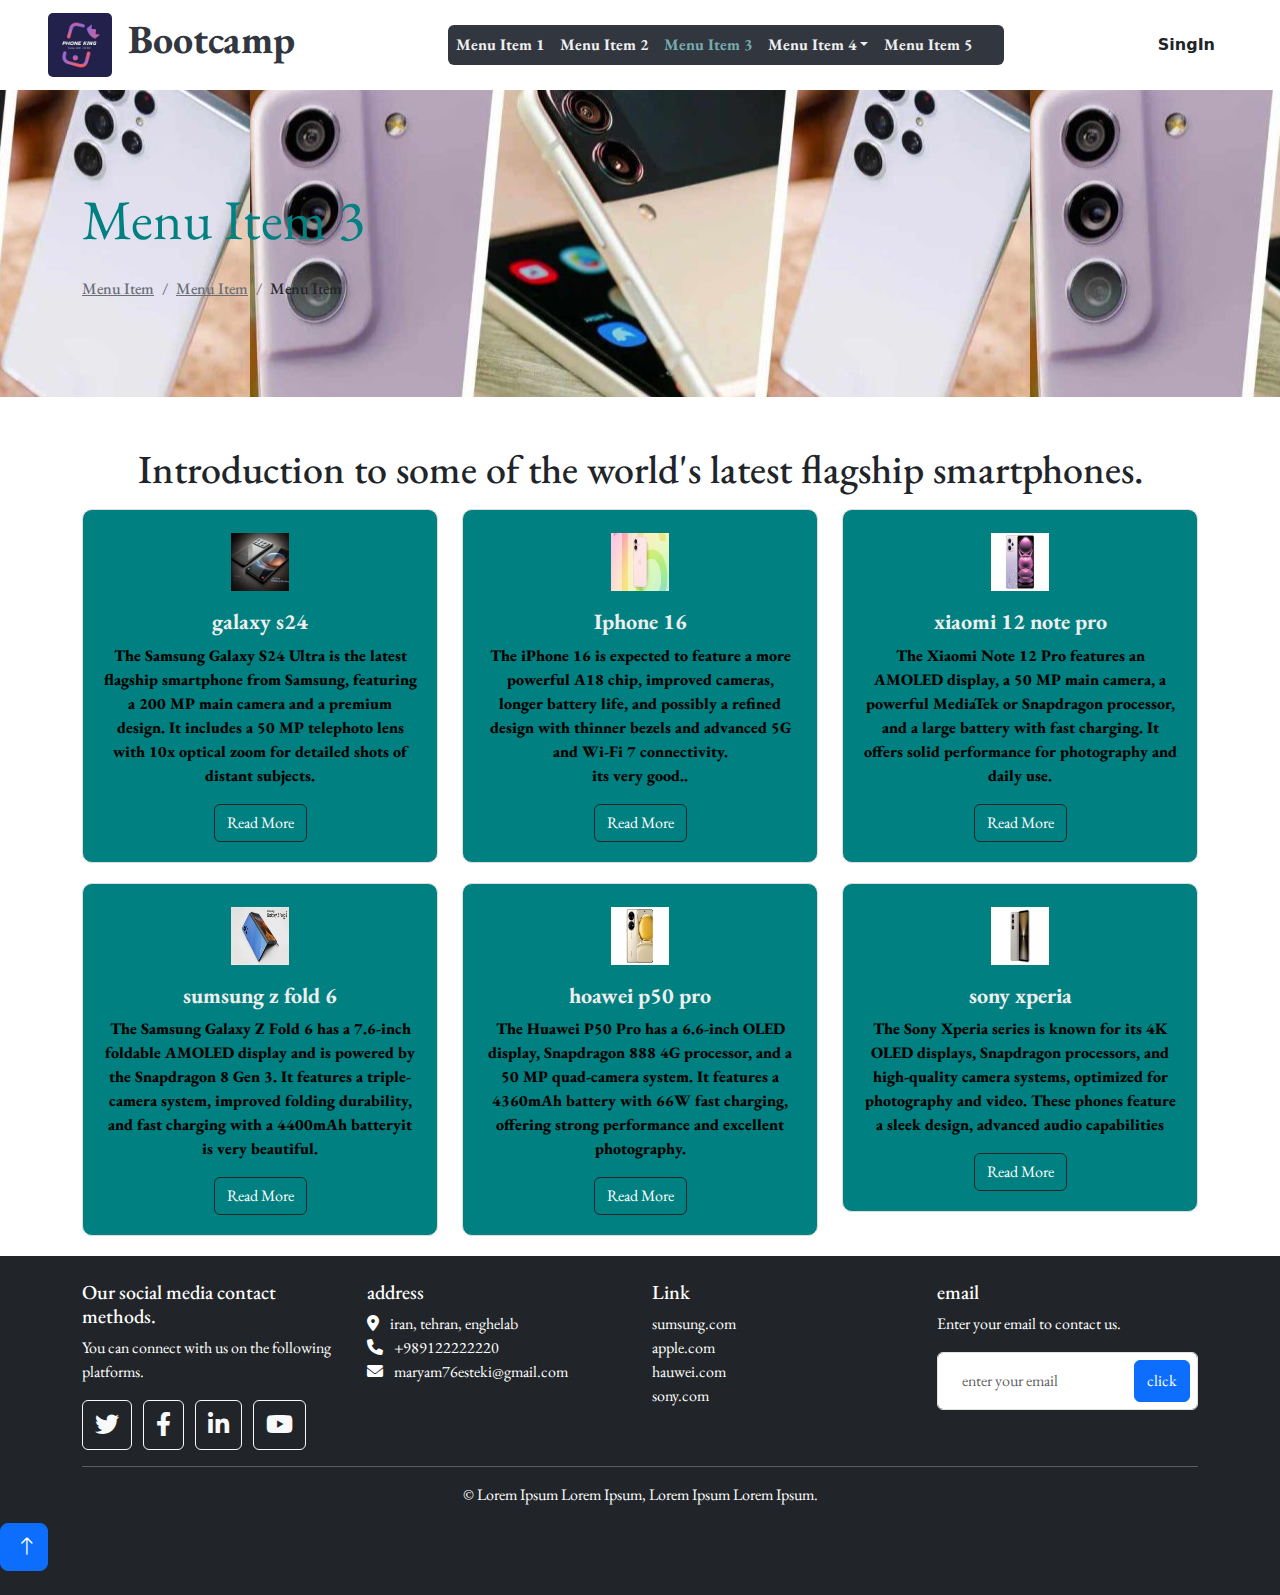
<file: index.html>
<!DOCTYPE html>
<html lang="en">
<head>
    <meta charset="UTF-8">
    <meta name="viewport" content="width=device-width, initial-scale=1.0">
    <title>Document</title>
    <link rel="stylesheet" href="./style.css">
    <link href="https://cdn.jsdelivr.net/npm/bootstrap@5.3.3/dist/css/bootstrap.min.css" rel="stylesheet" integrity="sha384-QWTKZyjpPEjISv5WaRU9OFeRpok6YctnYmDr5pNlyT2bRjXh0JMhjY6hW+ALEwIH" crossorigin="anonymous">
    <link href="https://cdn.jsdelivr.net/npm/bootstrap-icons/font/bootstrap-icons.css" rel="stylesheet">
    <link href="https://cdnjs.cloudflare.com/ajax/libs/font-awesome/6.0.0-beta3/css/all.min.css" rel="stylesheet">
  </head>
  <body>
      <header>
          <nav class="navbar navbar-expand-lg bg-white navbar-light sticky-top px-4 px-lg-5 navbar-bg" >
              <a class="navbar-brand d-flex align-items-center" href="/">
                <h1 class="m-0">
                  <img class="img-fluid me-3 first-b" src="./image/image.png" alt="">Bootcamp
                </h1>
              </a>
              <button type="button" class="navbar-toggler" data-bs-toggle="collapse" data-bs-target="#navbarCollapse">
                <span class="navbar-toggler-icon"></span>
              </button>
              <div class="collapse navbar-collapse" id="navbarCollapse">
                <div class="navbar-nav mx-auto  rounded pe-4 py-3 py-lg-0 sub-bg fw-bold">
                  <a class="nav-item nav-link " href="/">Menu Item 1</a>
                  <a class="nav-item nav-link " href="/about">Menu Item 2</a>
                  <a class="nav-item nav-link active first-a" href="/service">Menu Item 3</a>
                  <div class="nav-item dropdown">
                    <a href="#" class="nav-link dropdown-toggle" data-bs-toggle="dropdown">Menu Item 4</a>
                    <div class="dropdown-menu  border-0 m-0">
                      <a class="dropdown-item fw-bold" href="/feature">Sub Menu 1</a>
                      <a class="dropdown-item fw-bold" href="/appointment">Sub Menu 2</a>
                      <a class="dropdown-item fw-bold" href="/team">Sub Menu 3</a>
                      <a class="dropdown-item fw-bold" href="/testimonial">Sub Menu 4</a>
                    </div>
                  </div>
                  <a class="nav-item nav-link" href="/contact">Menu Item 5</a>
                </div>
              </div>
              <a href="" class="btn  px-3 d-none d-lg-block btn-header fw-bold">SingIn</a>
            </nav>
          <div class="container-fluid page-header py-5 mb-5 wow fadeIn" data-wow-delay="0.1s">
              <div class="container py-5">
                <h1 class="display-4 animated slideInDown mb-4 color">Menu Item 3</h1>
                <nav aria-label="breadcrumb animated slideInDown">
                  <ol class="breadcrumb mb-0">
                    <li class="breadcrumb-item"><a href="#">Menu Item</a></li>
                    <li class="breadcrumb-item"><a href="#">Menu Item</a></li>
                    <li class="breadcrumb-item active" aria-current="page">Menu Item</li>
                  </ol>
                </nav>
              </div>
              </div>
  </header>
  <main>
      <h1 class="text-center mb-3">Introduction to some of the world's latest flagship smartphones.</h1>
           <div class="container">
              <div class="row">
                  <div class="col-md-4">
                      <div class="service-box">
                          <img src="./image/photo_2024-10-12_21-12-15.jpg" alt="icon">
                          <h4>galaxy s24</h4>
                          <p>The Samsung Galaxy S24 Ultra is the latest flagship smartphone from Samsung, featuring a 200 MP main camera and a premium design. It includes a 50 MP telephoto lens with 10x optical zoom for detailed shots of distant subjects.</p>
                         <button data-bs-toggle="modal" data-bs-target="#exampleModal" class="btn btn-outline-dark text-white" href="#">Read More</button>
                      </div>
                      <div class="modal fade" id="exampleModal" tabindex="-1" aria-labelledby="exampleModalLabel" aria-hidden="true">
                          <div class="modal-dialog">
                            <div class="modal-content">
                              <div class="modal-header">
                                <img class="img-fluid" src="./image/photo_2024-10-12_21-12-15.jpg" alt="icon">
                              </div>
                              <div class="modal-body">galaxy s24 ultra</div>
                              <div class="modal-footer">
                                <button type="button" class="btn btn-secondary bg-dark text-white" data-bs-dismiss="modal">Close</button>
                              </div>
                            </div>
                          </div>
                        </div>
                  </div>
      
                  <div class="col-md-4">
                      <div class="service-box">
                          <img class="img-fluid" src="./image/iphon.png" alt="icon">
                          <h4>Iphone 16</h4>
                          <p>The iPhone 16 is expected to feature a more powerful A18 chip, improved cameras, longer battery life, and possibly a refined design with thinner bezels and advanced 5G and Wi-Fi 7 connectivity.<br>
                            its very good..</p>
                          <button data-bs-toggle="modal" data-bs-target="#exampleModal2" class="btn btn-outline-dark text-white" href="#">Read More</button>
                      </div>
                      <div class="modal fade" id="exampleModal2" tabindex="-1" aria-labelledby="exampleModalLabel" aria-hidden="true">
                          <div class="modal-dialog">
                            <div class="modal-content">
                              <div class="modal-header">
                                <img class="img-fluid" src="./image/iphon.png" alt="icon">
                              </div>
                              <div class="modal-body">iphone 16</div>
                              <div class="modal-footer">
                                <button type="button" class="btn btn-secondary bg-dark text-white" data-bs-dismiss="modal">Close</button>
                              </div>
                            </div>
                          </div>
                        </div>
                  </div>
      
                  <div class="col-md-4">
                      <div class="service-box">
                          <img class="img-fluid" src="./image/xia.png" alt="icon">
                          <h4>xiaomi 12 note pro</h4>
                          <p>The Xiaomi Note 12 Pro features an AMOLED display, a 50 MP main camera, a powerful MediaTek or Snapdragon processor, and a large battery with fast charging. It offers solid performance for photography and daily use.</p>
                          <button class="btn btn-outline-dark text-white" data-bs-toggle="modal" data-bs-target="#exampleModal3">Read More</button>
                      </div>
                      <div class="modal fade" id="exampleModal3" tabindex="-1" aria-labelledby="exampleModalLabel" aria-hidden="true">
                          <div class="modal-dialog">
                            <div class="modal-content">
                              <div class="modal-header">
                                <img class="img-fluid" src="./image/xia.png" alt="icon">
                              </div>
                              <div class="modal-body">xiaomi 12 note pro</div>
                              <div class="modal-footer">
                                <button type="button" class="btn btn-secondary bg-dark text-white" data-bs-dismiss="modal">Close</button>
                              </div>
                            </div>
                          </div>
                        </div>
                  </div>
      
                  <div class="col-md-4">
                      <div class="service-box">
                          <img src="./image/zfold.png" alt="icon">
                          <h4>sumsung z fold 6</h4>
                          <p>The Samsung Galaxy Z Fold 6 has a 7.6-inch foldable AMOLED display and is powered by the Snapdragon 8 Gen 3. It features a triple-camera system, improved folding durability, and fast charging with a 4400mAh batteryit is very beautiful.</p>
                          <button class="btn btn-outline-dark text-white" data-bs-toggle="modal" data-bs-target="#exampleModal4">Read More</button>
                      </div>
                      <div class="modal fade" id="exampleModal4" tabindex="-1" aria-labelledby="exampleModalLabel" aria-hidden="true">
                        <div class="modal-dialog">
                          <div class="modal-content">
                            <div class="modal-header">
                              <img class="img-fluid" src="./image/zfold.png" alt="icon">
                            </div>
                            <div class="modal-body">sumsung z fold 6</div>
                            <div class="modal-footer">
                              <button type="button" class="btn btn-secondary bg-dark text-white" data-bs-dismiss="modal">Close</button>
                            </div>
                          </div>
                        </div>
                      </div>
                  </div>
      
                  <div class="col-md-4">
                      <div class="service-box">
                          <img src="./image/P50.PNG" alt="icon">
                          <h4>hoawei p50 pro</h4>
                          <p>The Huawei P50 Pro has a 6.6-inch OLED display, Snapdragon 888 4G processor, and a 50 MP quad-camera system. It features a 4360mAh battery with 66W fast charging, offering strong performance and excellent photography.</p>
                          <button class="btn btn-outline-dark text-white" data-bs-toggle="modal" data-bs-target="#exampleModal5">Read More</button>
                      </div>
                      <div class="modal fade" id="exampleModal5" tabindex="-1" aria-labelledby="exampleModalLabel" aria-hidden="true">
                        <div class="modal-dialog">
                          <div class="modal-content">
                            <div class="modal-header">
                              <img class="img-fluid" src="./image/P50.PNG" alt="icon">
                            </div>
                            <div class="modal-body">hoawei p50 pro</div>
                            <div class="modal-footer">
                              <button type="button" class="btn btn-secondary bg-dark text-white" data-bs-dismiss="modal">Close</button>
                            </div>
                          </div>
                        </div>
                      </div>
                  </div>
      
                  <div class="col-md-4">
                      <div class="service-box">
                          <img src="./image/sony.png" alt="icon">
                          <h4>sony xperia</h4>
                          <p>The Sony Xperia series is known for its 4K OLED displays, Snapdragon processors, and high-quality camera systems, optimized for photography and video. These phones feature a sleek design, advanced audio capabilities</p>
                          <button class="btn btn-outline-dark text-white" data-bs-toggle="modal" data-bs-target="#exampleModal6">Read More</button>
                      </div>
                      <div class="modal fade" id="exampleModal6" tabindex="-1" aria-labelledby="exampleModalLabel" aria-hidden="true">
                        <div class="modal-dialog">
                          <div class="modal-content">
                            <div class="modal-header">
                              <img class="img-fluid" src="./image/sony.png" alt="icon">
                            </div>
                            <div class="modal-body"> sony xperia</div>
                            <div class="modal-footer">
                              <button type="button" class="btn btn-secondary bg-dark text-white" data-bs-dismiss="modal">Close</button>
                            </div>
                          </div>
                        </div>
                      </div>
                  </div>
              </div>
          </div>
    </main>  
    <!-------------- footer-------------- -->
    <footer class="bg-dark text-white py-4 position-stiky-bottom">
        <div class="container">
            <div class="row">
                <!-- ستون اول -->
                <div class="col-md-3">
                    <h5>Our social media contact methods.</h5>
                    <p>You can connect with us on the following platforms.</p>
                    <div class="social-icons">
                        <a href="#" class="btn btn-outline-light btn-floating me-2"><i class="fab fa-twitter"></i></a>
                        <a href="#" class="btn btn-outline-light btn-floating me-2"><i class="fab fa-facebook-f"></i></a>
                        <a href="#" class="btn btn-outline-light btn-floating me-2"><i class="fab fa-linkedin-in"></i></a>
                        <a href="#" class="btn btn-outline-light btn-floating me-2"><i class="fab fa-youtube"></i></a>
                    </div>
                </div>
                <!-- ستون دوم -->
                <div class="col-md-3">
                    <h5>address</h5>
                    <ul class="list-unstyled">
                        <li><i class="fas fa-map-marker-alt me-2"></i> iran, tehran, enghelab</li>
                        <li><i class="fas fa-phone me-2"></i> +989122222220</li>
                        <li><i class="fas fa-envelope me-2"></i> maryam76esteki@gmail.com</li>
                    </ul>
                </div>
                <!-- ستون سوم -->
                <div class="col-md-3">
                    <h5>Link</h5>
                    <ul class="list-unstyled">
                        <li><a href="#" class="text-white">sumsung.com</a></li>
                        <li><a href="#" class="text-white">apple.com</a></li>
                        <li><a href="#" class="text-white">hauwei.com</a></li>
                        <li><a href="#" class="text-white">sony.com</a></li>
                    </ul>
                </div>
                <!-- ستون چهارم -->
                <div class="col-md-3">
                    <h5>email</h5>
                    <p>Enter your email to contact us.</p>
                    <div class="position-relative mx-auto" style="max-width: 400px">
                        <input class="form-control bg-white w-100 py-3 ps-4 pe-5" type="text"
                          placeholder="enter your email" />
                        <button type="button" class="btn btn-primary py-2 position-absolute top-0 end-0 mt-2 me-2">
                        click
                        </button>
                      </div>
                </div>
            </div>
            <hr class="bg-white">
            <div class="text-center">
                <p>© Lorem Ipsum Lorem Ipsum, Lorem Ipsum Lorem Ipsum.</p>
            </div>
        </div>
        <a href="#" class="btn btn-lg btn-primary btn-lg-square back-to-top"><i class="bi bi-arrow-up"></i></a>
    </footer>
    <script src="https://cdn.jsdelivr.net/npm/bootstrap@5.3.3/dist/js/bootstrap.bundle.min.js" integrity="sha384-YvpcrYf0tY3lHB60NNkmXc5s9fDVZLESaAA55NDzOxhy9GkcIdslK1eN7N6jIeHz" crossorigin="anonymous"></script>
</body>
</html>
</file>
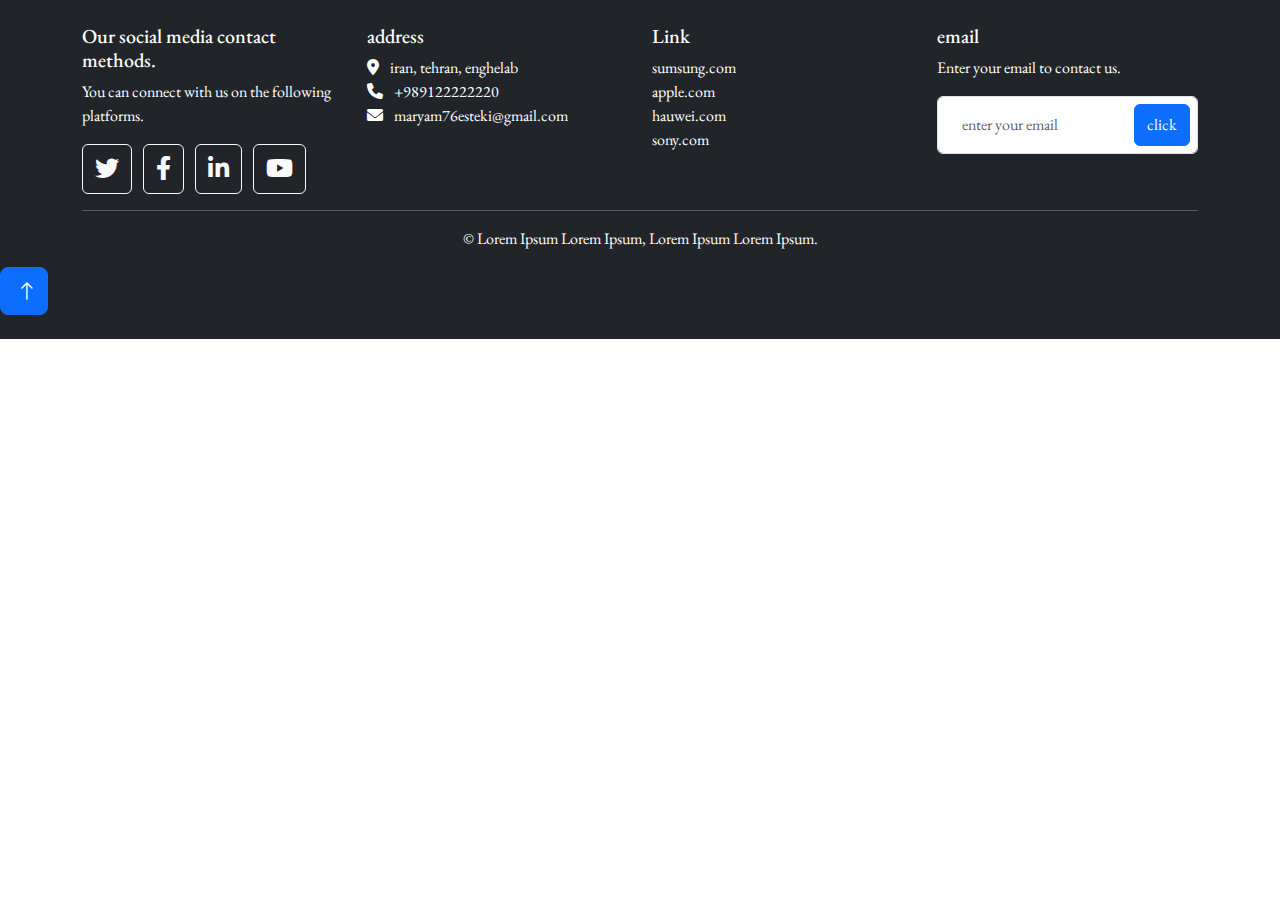
<file: footer.html>
<!DOCTYPE html>
<html lang="en">
<head>
    <meta charset="UTF-8">
    <meta name="viewport" content="width=device-width, initial-scale=1.0">
    <title>Document</title>
    <link rel="stylesheet" href="./style.css">
    <link href="https://cdn.jsdelivr.net/npm/bootstrap@5.3.3/dist/css/bootstrap.min.css" rel="stylesheet" integrity="sha384-QWTKZyjpPEjISv5WaRU9OFeRpok6YctnYmDr5pNlyT2bRjXh0JMhjY6hW+ALEwIH" crossorigin="anonymous">
    <link href="https://cdn.jsdelivr.net/npm/bootstrap-icons/font/bootstrap-icons.css" rel="stylesheet">
    <link href="https://cdnjs.cloudflare.com/ajax/libs/font-awesome/6.0.0-beta3/css/all.min.css" rel="stylesheet">
  </head>
</head>
<body>
    <footer class="bg-dark text-white py-4 position-stiky">
        <div class="container">
            <div class="row">
                <!-- ستون اول -->
                <div class="col-md-3">
                    <h5>Our social media contact methods.</h5>
                    <p>You can connect with us on the following platforms.</p>
                    <div class="social-icons">
                        <a href="#" class="btn btn-outline-light btn-floating me-2"><i class="fab fa-twitter"></i></a>
                        <a href="#" class="btn btn-outline-light btn-floating me-2"><i class="fab fa-facebook-f"></i></a>
                        <a href="#" class="btn btn-outline-light btn-floating me-2"><i class="fab fa-linkedin-in"></i></a>
                        <a href="#" class="btn btn-outline-light btn-floating me-2"><i class="fab fa-youtube"></i></a>
                    </div>
                </div>
                <!-- ستون دوم -->
                <div class="col-md-3">
                    <h5>address</h5>
                    <ul class="list-unstyled">
                        <li><i class="fas fa-map-marker-alt me-2"></i> iran, tehran, enghelab</li>
                        <li><i class="fas fa-phone me-2"></i> +989122222220</li>
                        <li><i class="fas fa-envelope me-2"></i> maryam76esteki@gmail.com</li>
                    </ul>
                </div>
                <!-- ستون سوم -->
                <div class="col-md-3">
                    <h5>Link</h5>
                    <ul class="list-unstyled">
                        <li><a href="#" class="text-white">sumsung.com</a></li>
                        <li><a href="#" class="text-white">apple.com</a></li>
                        <li><a href="#" class="text-white">hauwei.com</a></li>
                        <li><a href="#" class="text-white">sony.com</a></li>
                    </ul>
                </div>
                <!-- ستون چهارم -->
                <div class="col-md-3">
                    <h5>email</h5>
                    <p>Enter your email to contact us.</p>
                    <div class="position-relative mx-auto" style="max-width: 400px">
                        <input class="form-control bg-white w-100 py-3 ps-4 pe-5" type="text"
                          placeholder="enter your email" />
                        <button type="button" class="btn btn-primary py-2 position-absolute top-0 end-0 mt-2 me-2">
                        click
                        </button>
                      </div>
                </div>
            </div>
            <hr class="bg-white">
            <div class="text-center">
                <p>© Lorem Ipsum Lorem Ipsum, Lorem Ipsum Lorem Ipsum.</p>
            </div>
        </div>
        <a href="#" class="btn btn-lg btn-primary btn-lg-square back-to-top"><i class="bi bi-arrow-up"></i></a>
    </footer>
    <script src="https://cdn.jsdelivr.net/npm/bootstrap@5.3.3/dist/js/bootstrap.bundle.min.js" integrity="sha384-YvpcrYf0tY3lHB60NNkmXc5s9fDVZLESaAA55NDzOxhy9GkcIdslK1eN7N6jIeHz" crossorigin="anonymous"></script>
   
</body>
</html>
</file>
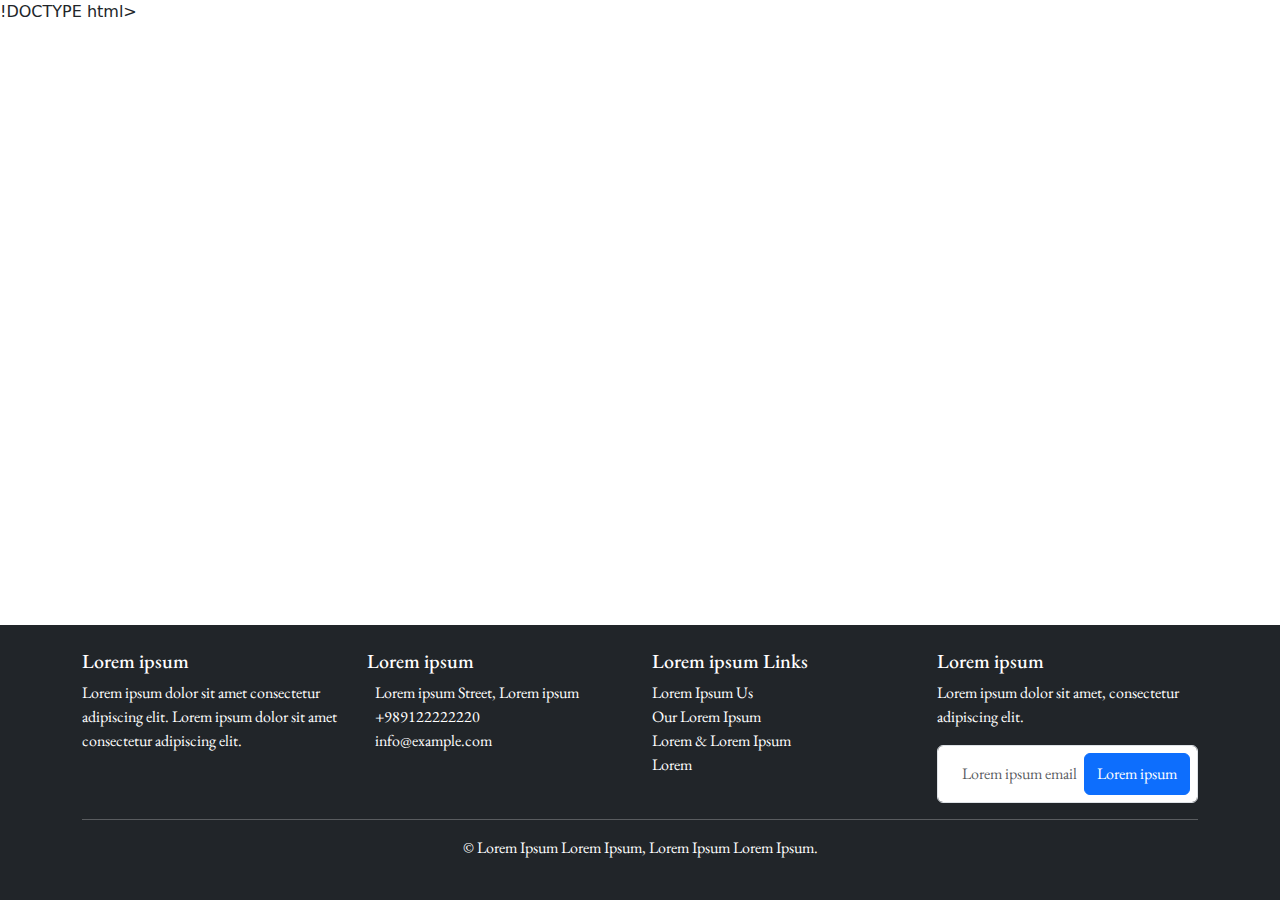
<file: index(maryam).html>
!DOCTYPE html>
<html lang="en">
<head>
    <meta charset="UTF-8">
    <meta name="viewport" content="width=device-width, initial-scale=1.0">
    <title>Document</title>
    <link rel="stylesheet" href="./style.css">
    <link href="https://cdn.jsdelivr.net/npm/bootstrap@5.3.3/dist/css/bootstrap.min.css" rel="stylesheet" integrity="sha384-QWTKZyjpPEjISv5WaRU9OFeRpok6YctnYmDr5pNlyT2bRjXh0JMhjY6hW+ALEwIH" crossorigin="anonymous">
</head>
<body>
    <main></main>
    
    <footer class="bg-dark text-white py-4">
        <div class="container">
            <div class="row">
                <!-- ستون اول -->
                <div class="col-md-3">
                    <h5>Lorem ipsum</h5>
                    <p>Lorem ipsum dolor sit amet consectetur adipiscing elit. Lorem ipsum dolor sit amet consectetur adipiscing elit.</p>
                    <div class="social-icons">
                        <a href="#" class="text-white me-2"><i class="fab fa-twitter"></i></a>
                        <a href="#" class="text-white me-2"><i class="fab fa-facebook-f"></i></a>
                        <a href="#" class="text-white me-2"><i class="fab fa-linkedin-in"></i></a>
                        <a href="#" class="text-white"><i class="fab fa-youtube"></i></a>
                    </div>
                </div>
                <!-- ستون دوم -->
                <div class="col-md-3">
                    <h5>Lorem ipsum</h5>
                    <ul class="list-unstyled">
                        <li><i class="fas fa-map-marker-alt me-2"></i> Lorem ipsum Street, Lorem ipsum</li>
                        <li><i class="fas fa-phone me-2"></i> +989122222220</li>
                        <li><i class="fas fa-envelope me-2"></i> info@example.com</li>
                    </ul>
                </div>
                <!-- ستون سوم -->
                <div class="col-md-3">
                    <h5>Lorem ipsum Links</h5>
                    <ul class="list-unstyled">
                        <li><a href="#" class="text-white">Lorem Ipsum Us</a></li>
                        <li><a href="#" class="text-white">Our Lorem Ipsum</a></li>
                        <li><a href="#" class="text-white">Lorem & Lorem Ipsum</a></li>
                        <li><a href="#" class="text-white">Lorem</a></li>
                    </ul>
                </div>
                <!-- ستون چهارم -->
                <div class="col-md-3">
                    <h5>Lorem ipsum</h5>
                    <p>Lorem ipsum dolor sit amet, consectetur adipiscing elit.</p>
                    <div class="position-relative mx-auto" style="max-width: 400px">
                        <input class="form-control bg-white w-100 py-3 ps-4 pe-5" type="text"
                          placeholder="Lorem ipsum email" />
                        <button type="button" class="btn btn-primary py-2 position-absolute top-0 end-0 mt-2 me-2">
                          Lorem ipsum
                        </button>
                      </div>
                </div>
            </div>
            <hr class="bg-white">
            <div class="text-center">
                <p>© Lorem Ipsum Lorem Ipsum, Lorem Ipsum Lorem Ipsum.</p>
            </div>
        </div>
    </footer>

    <script src="https://cdn.jsdelivr.net/npm/bootstrap@5.3.3/dist/js/bootstrap.bundle.min.js" integrity="sha384-YvpcrYf0tY3lHB60NNkmXc5s9fDVZLESaAA55NDzOxhy9GkcIdslK1eN7N6jIeHz" crossorigin="anonymous"></script>
</body>
</html>
</file>
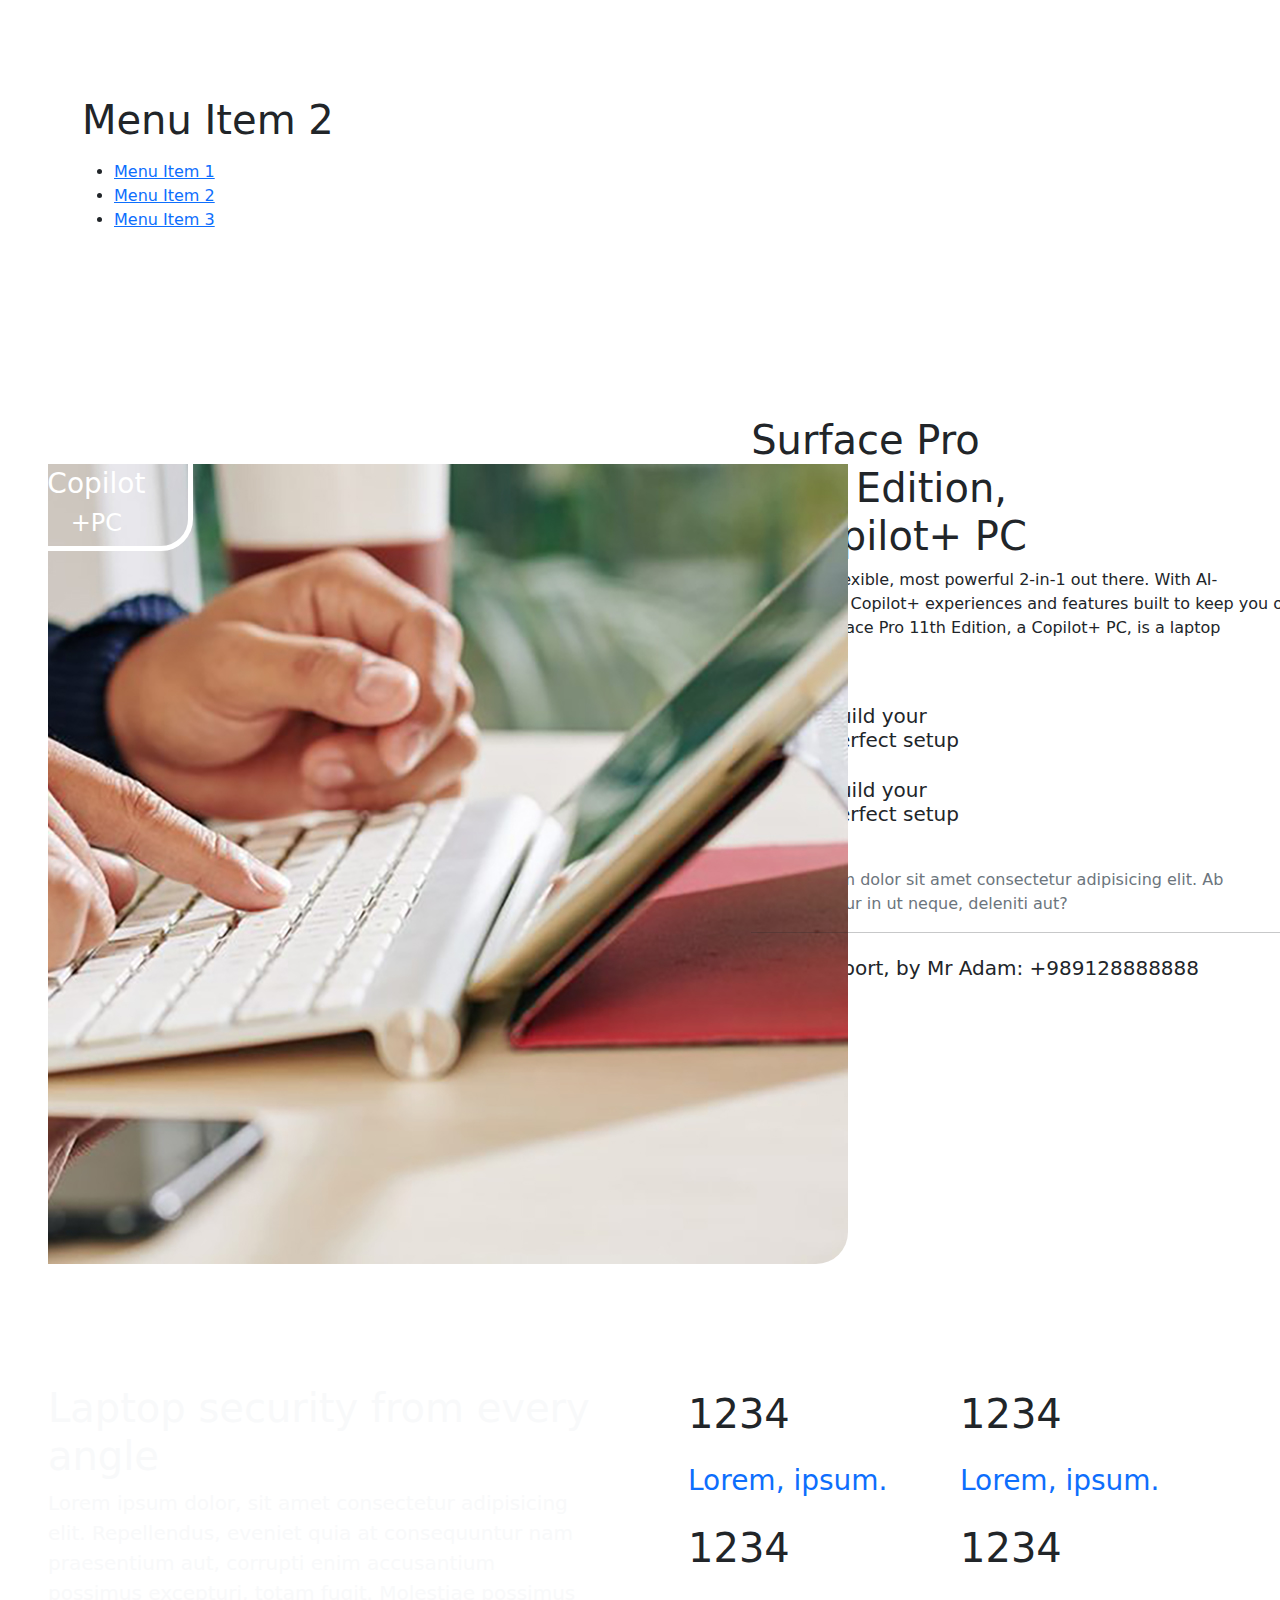
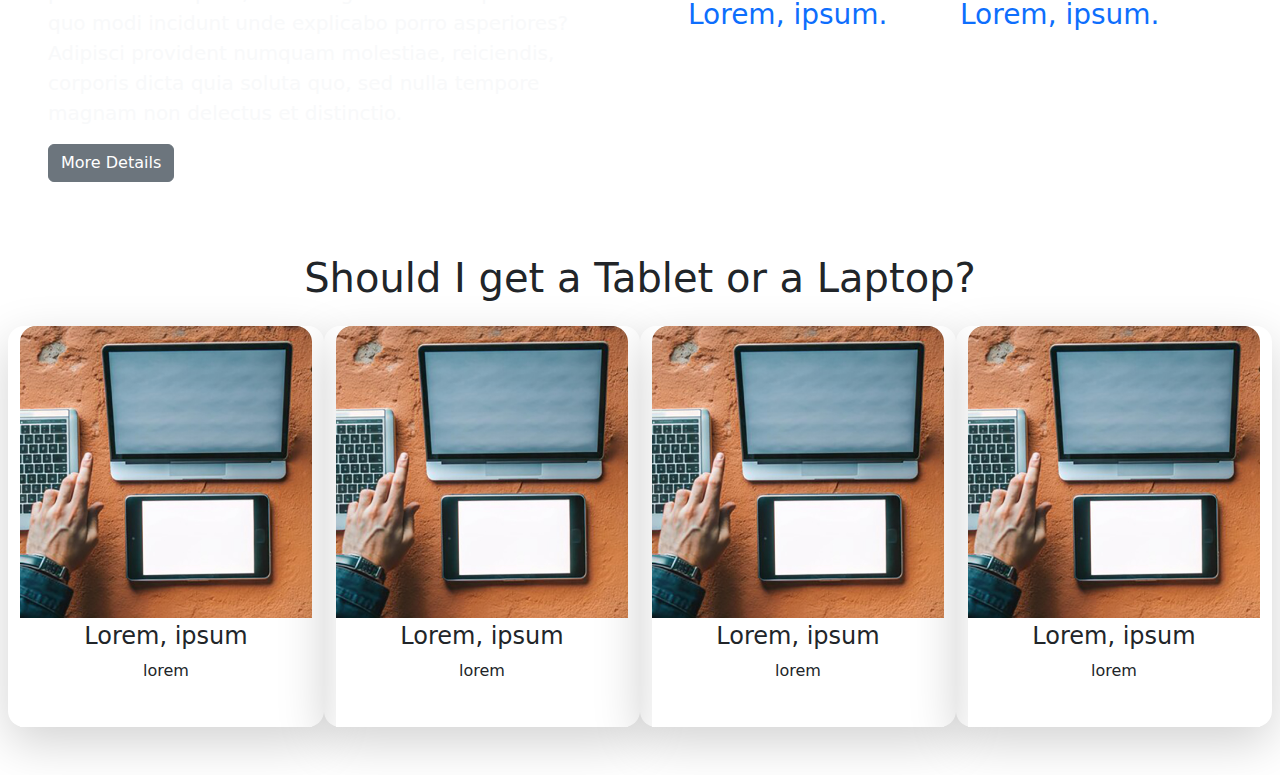
<file: menuitem2.html>
<!DOCTYPE html>
<html lang="en">

<head>
    <meta charset="UTF-8">
    <meta name="viewport" content="width=device-width, initial-scale=1.0">
    <title>Menu Item 2</title>
    <link rel="stylesheet" href="./style.css">
    <link href="https://cdn.jsdelivr.net/npm/bootstrap@5.3.3/dist/css/bootstrap.min.css" rel="stylesheet"
        integrity="sha384-QWTKZyjpPEjISv5WaRU9OFeRpok6YctnYmDr5pNlyT2bRjXh0JMhjY6hW+ALEwIH" crossorigin="anonymous">


</head>

<body>

    <header class="mb-5">
        <div class="container-fluid bg-header py-5 wow fadeIn">
            <div class="container py-5">
                <h1 class="mb-3">Menu Item 2</h1>
                <div class="headermenu">
                    <ul>
                        <li><a href="#">Menu Item 1</a></li>
                        <li><a href="./menuitem2.html">Menu Item 2</a></li>
                        <li><a href="#">Menu Item 3</a></li>
                    </ul>
                </div>
            </div>

        </div>
    </header>

    <section class="d-flex my-4 mx-auto">
        <div class="col-lg-6 position-relative full">
            <img class="image-1 rounded-bottom-5 rounded-start-0 m-5" src="./img/pic-02.jpg" alt="surface">
            <div
                class="text-1 position-absolute top-0 start-0 border border-5 rounded-5 border-white color1 text-white d-flex flex-column justify-content-center align-items-center">
                <h2>Surface Pro</h2>
                <h3> Copilot</h3>
                <h4>+PC</h4>
            </div>
        </div>
        <div class="col-lg-6 mx-5 px-5">
            <h1>Surface Pro <br> 11th Edition, <br> a Copilot+ PC</h1>
            <p>The most flexible, most powerful 2-in-1 out there. With AI-accelerated Copilot+ experiences and features
                built to keep you on the go, Surface Pro 11th Edition, a Copilot+ PC, is a laptop reimagined</p>.
            <div class="d-flex-md mb-3">
                <div class="d-flex col-lg-6 mb-2">
                    <img class="border border-dark me-2" src="./img/pic-03.jpg" alt="girl in surface">
                    <h5>Build your <br>perfect setup</h5>

                </div>
                <div class="d-flex col-lg-6">
                    <img class="border border-dark me-2 mb-2" src="./img/pic-04.jpg" alt="girl in surface">
                    <h5>Build your <br>perfect setup</h5>

                </div>
            </div>
            <p class="text-secondary mb-3">Lorem ipsum dolor sit amet consectetur adipisicing elit. Ab consequuntur in
                ut neque, deleniti aut?
            </p>

            <hr class="mb-3">
            <div class="d-flex align-items-center">
                <img class="rounded-circle me-2" src="./img/pic-05.jpg" alt="some person">
                <h5>Support, by Mr Adam: +989128888888</h5>
            </div>
        </div>

    </section>



    <section class="full d-flex">

        <div class="col-md-6 p-5 color1">
            <div class="section05 ms-md-auto">
                <h1 class="text-light">Laptop security from every angle</h1>
                <p class="text-light fs-5">Lorem ipsum dolor, sit amet consectetur adipisicing elit. Repellendus,
                    eveniet quia at consequuntur nam praesentium aut, corrupti enim accusantium possimus excepturi,
                    totam fugit. Molestiae possimus quo modi incidunt unde explicabo porro asperiores? Adipisci
                    provident numquam molestiae, reiciendis, corporis dicta quia soluta quo, sed nulla tempore magnam
                    non delectus et distinctio.</p>

                <button type="button" class="btn btn-secondary">More Details</button>
            </div>
        </div>

        <div class="col-md-6 p-5 color2">
            <div class="section05 me-md-auto d-md-flex">
                <div class="col-md-6">
                    <div>
                        <p class="fs-1">1234</p>
                        <p class="text-primary fs-3">Lorem, ipsum.</p>
                    </div>
                    <div>
                        <p class="fs-1">1234</p>
                        <p class="text-primary fs-3">Lorem, ipsum.</p>
                    </div>
                </div>
                <div class="col-md-6">
                    <div>
                        <p class="fs-1">1234</p>
                        <p class="text-primary fs-3">Lorem, ipsum.</p>
                    </div>
                    <div>
                        <p class="fs-1">1234</p>
                        <p class="text-primary fs-3">Lorem, ipsum.</p>
                    </div>

                </div>
            </div>
        </div>
    </section>

    <section class="mx-auto">
        <h1 class="text-center m-4">Should I get a Tablet or a Laptop?</h1>

        <div class="row mx-2 mb-5">
            <div class="col-6 col-md-3 gx-4 art shadow-lg rounded-4">
                <img class="text-center w-100 rounded-top-4" src="./img/pic-06.jpg" alt="laptop">
                <div class="desc bg-white">
                    <h4 class="text-center pt-1">Lorem, ipsum</h4>
                    <p class="text-center pb-1">lorem</p>
                    <div class="artfooter">
                        <div class="icons d-flex justify-content-center">
                            <a class="p-2 color2 mx-1 mb-2 rounded-3" href="#"><i class="bi bi-reply-fill"></i></a>
                            <a class="p-2 color2 mx-1 mb-2 rounded-3" href="#"><i class="bi bi-reply-fill"></i></a>
                            <a class="p-2 color2 mx-1 mb-2 rounded-3" href="#"><i class="bi bi-reply-fill"></i></a>
                            <a class="p-2 color2 mx-1 mb-2 rounded-3" href="#"><i class="bi bi-reply-fill"></i></a>
                        </div>
                    </div>
                </div>


            </div>

            <div class="col-6 col-md-3 gx-4 art shadow-lg rounded-4">
                <img class="text-center w-100 rounded-top-4" src="./img/pic-06.jpg" alt="laptop">
                <div class="desc bg-white">
                    <h4 class="text-center pt-1">Lorem, ipsum</h4>
                    <p class="text-center pb-1">lorem</p>
                    <div class="artfooter">
                        <div class="icons d-flex justify-content-center">
                            <a class="p-2 color2 mx-1 mb-2 rounded-3" href="#"><i class="bi bi-reply-fill"></i></a>
                            <a class="p-2 color2 mx-1 mb-2 rounded-3" href="#"><i class="bi bi-reply-fill"></i></a>
                            <a class="p-2 color2 mx-1 mb-2 rounded-3" href="#"><i class="bi bi-reply-fill"></i></a>
                            <a class="p-2 color2 mx-1 mb-2 rounded-3" href="#"><i class="bi bi-reply-fill"></i></a>
                        </div>
                    </div>
                </div>


            </div>
            <div class="col-6 col-md-3 gx-4 art shadow-lg rounded-4">
                <img class="text-center w-100 rounded-top-4" src="./img/pic-06.jpg" alt="laptop">
                <div class="desc bg-white">
                    <h4 class="text-center pt-1">Lorem, ipsum</h4>
                    <p class="text-center pb-1">lorem</p>
                    <div class="artfooter">
                        <div class="icons d-flex justify-content-center">
                            <a class="p-2 color2 mx-1 mb-2 rounded-3" href="#"><i class="bi bi-reply-fill"></i></a>
                            <a class="p-2 color2 mx-1 mb-2 rounded-3" href="#"><i class="bi bi-reply-fill"></i></a>
                            <a class="p-2 color2 mx-1 mb-2 rounded-3" href="#"><i class="bi bi-reply-fill"></i></a>
                            <a class="p-2 color2 mx-1 mb-2 rounded-3" href="#"><i class="bi bi-reply-fill"></i></a>
                        </div>
                    </div>
                </div>


            </div>
            <div class="col-6 col-md-3 gx-4 art shadow-lg rounded-4">
                <img class="text-center w-100 rounded-top-4" src="./img/pic-06.jpg" alt="laptop">
                <div class="desc bg-white">
                    <h4 class="text-center pt-1">Lorem, ipsum</h4>
                    <p class="text-center pb-1">lorem</p>
                    <div class="artfooter">
                        <div class="icons d-flex justify-content-center">
                            <a class="p-2 color2 mx-1 mb-2 rounded-3" href="#"><i class="bi bi-reply-fill"></i></a>
                            <a class="p-2 color2 mx-1 mb-2 rounded-3" href="#"><i class="bi bi-reply-fill"></i></a>
                            <a class="p-2 color2 mx-1 mb-2 rounded-3" href="#"><i class="bi bi-reply-fill"></i></a>
                            <a class="p-2 color2 mx-1 mb-2 rounded-3" href="#"><i class="bi bi-reply-fill"></i></a>
                        </div>
                    </div>
                </div>


            </div>
        </div>

        </div>
    </section>




    <script src="https://cdn.jsdelivr.net/npm/bootstrap@5.3.3/dist/js/bootstrap.bundle.min.js"
        integrity="sha384-YvpcrYf0tY3lHB60NNkmXc5s9fDVZLESaAA55NDzOxhy9GkcIdslK1eN7N6jIeHz"
        crossorigin="anonymous"></script>

</body>

</html>
</file>
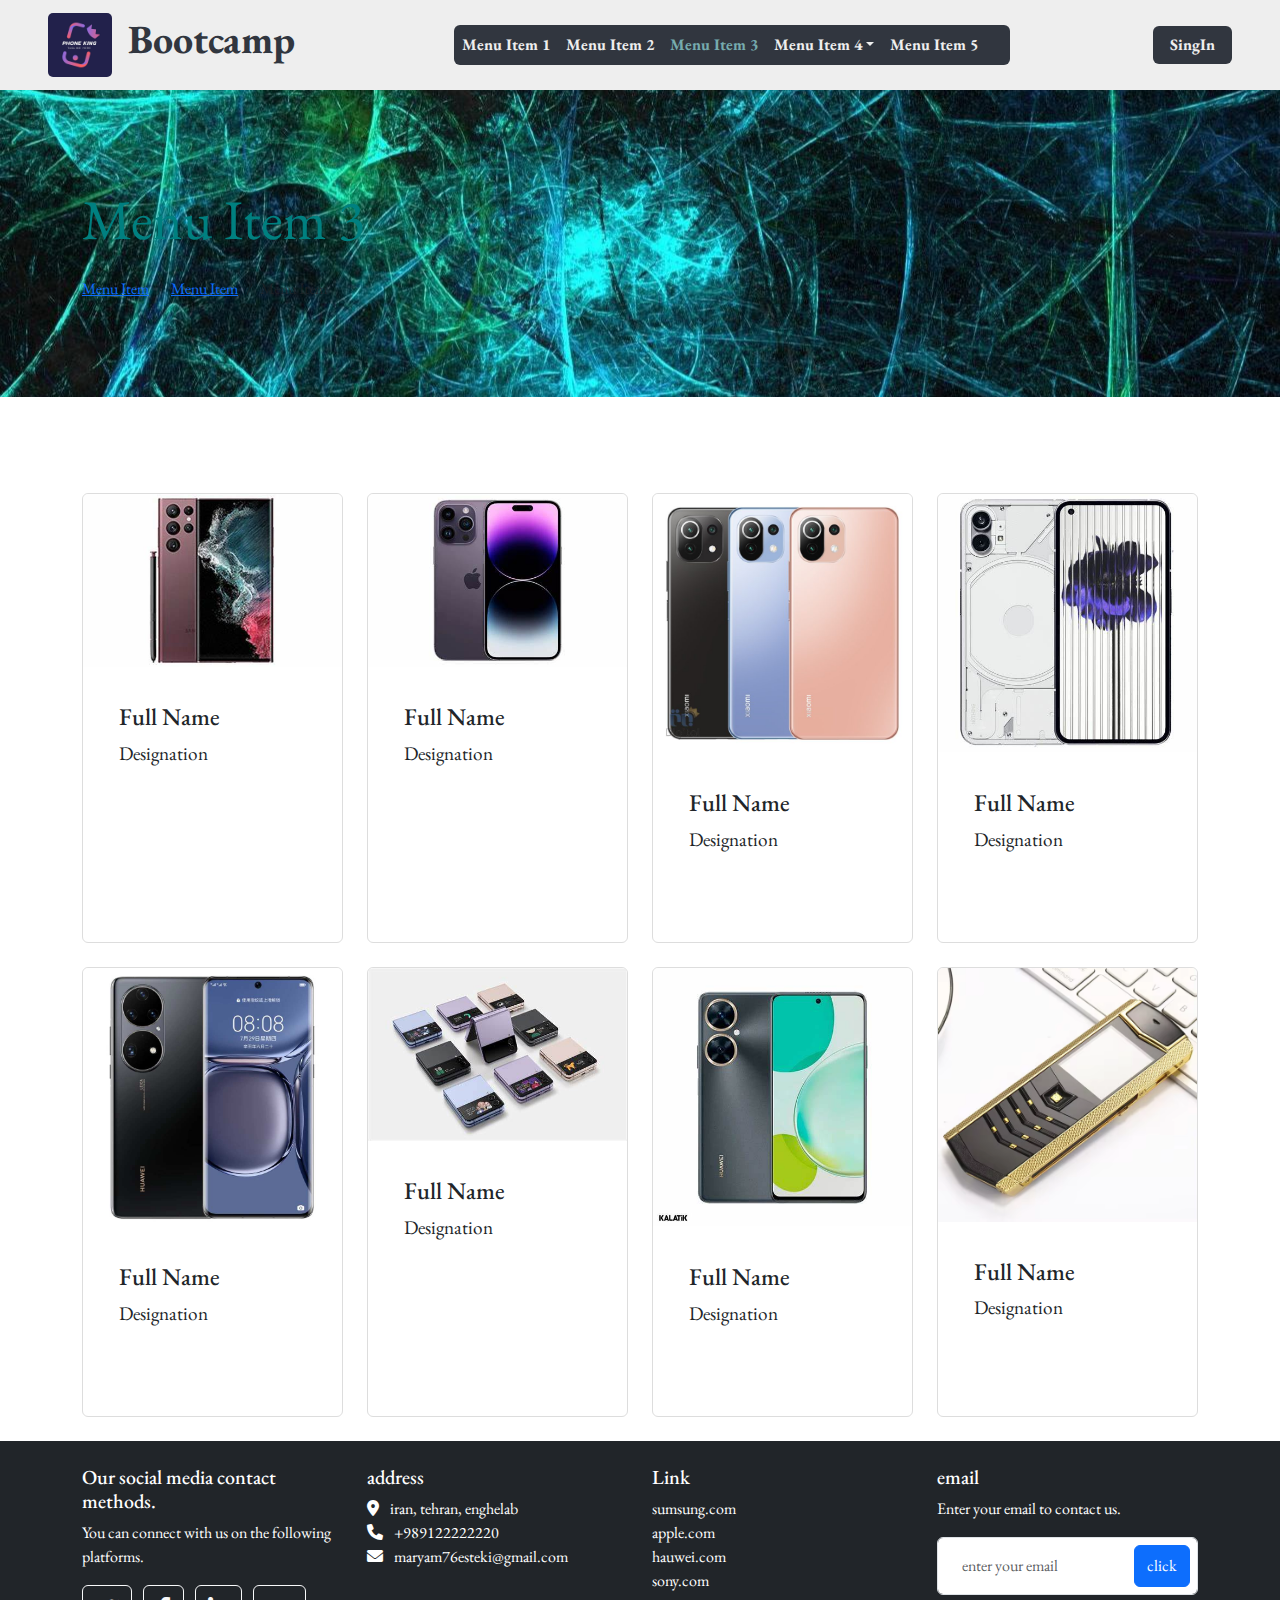
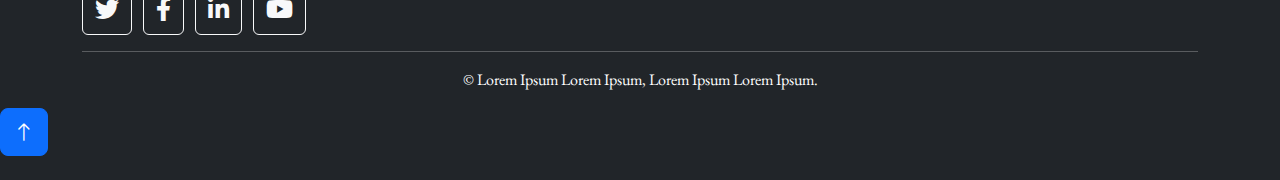
<file: submenu3.html>
<!DOCTYPE html>
<html lang="en">
<head>
    <meta charset="UTF-8">
    <meta name="viewport" content="width=device-width, initial-scale=1.0">
    <title>Team Section</title>
    <link href="https://cdn.jsdelivr.net/npm/bootstrap@5.3.3/dist/css/bootstrap.min.css" rel="stylesheet" integrity="sha384-QWTKZyjpPEjISv5WaRU9OFeRpok6YctnYmDr5pNlyT2bRjXh0JMhjY6hW+ALEwIH" crossorigin="anonymous">    <link rel="stylesheet" href="./style.css">
    <link href="https://cdn.jsdelivr.net/npm/bootstrap-icons/font/bootstrap-icons.css" rel="stylesheet">
    <link rel="stylesheet" href="./style.css">
    <link href="https://cdnjs.cloudflare.com/ajax/libs/font-awesome/6.0.0-beta3/css/all.min.css" rel="stylesheet">
</head>
<body>
    <header>
        <nav class="navbar navbar-expand-lg bg-white navbar-light sticky-top px-4 px-lg-5 navbar-bg" >
            <a class="navbar-brand d-flex align-items-center" href="/">
              <h1 class="m-0">
                <img class="img-fluid me-3 first-b" src="./image/image.png" alt="">Bootcamp
              </h1>
            </a>
            <button type="button" class="navbar-toggler" data-bs-toggle="collapse" data-bs-target="#navbarCollapse">
              <span class="navbar-toggler-icon"></span>
            </button>
            <div class="collapse navbar-collapse" id="navbarCollapse">
              <div class="navbar-nav mx-auto  rounded pe-4 py-3 py-lg-0 sub-bg fw-bold">
                <a class="nav-item nav-link " href="#">Menu Item 1</a>
                <a class="nav-item nav-link " href="#">Menu Item 2</a>
                <a class="nav-item nav-link first-a" href="/index.html">Menu Item 3</a>
                <div class="nav-item dropdown">
                  <a href="#" class="nav-link dropdown-toggle" data-bs-toggle="dropdown">Menu Item 4</a>
                  <div class="dropdown-menu  border-0 m-0">
                    <a class="dropdown-item fw-bold" href="#">Sub Menu 1</a>
                    <a class="dropdown-item fw-bold" href="#">Sub Menu 2</a>
                    <a class="dropdown-item fw-bold" href="/submenu3.html">Sub Menu 3</a>
                    <a class="dropdown-item fw-bold active" href="/#">Sub Menu 4</a>
                  </div>
                </div>
                <a class="nav-item nav-link" href="#">Menu Item 5</a>
              </div>
            </div>
            <a href="" class="btn  px-3 d-none d-lg-block btn-header fw-bold">SingIn</a>
          </nav>
          <div class="container-fluid page-header1 py-5 mb-5 wow fadeIn" data-wow-delay="0.1s">
            <div class="container py-5">
              <h1 class="display-4 animated slideInDown mb-4 color">Menu Item 3</h1>
              <nav aria-label="breadcrumb animated slideInDown">
                <ol class="breadcrumb mb-0">
                  <li class="breadcrumb-item"><a href="#">Menu Item</a></li>
                  <li class="breadcrumb-item"><a href="#">Menu Item</a></li>
                  <li class="breadcrumb-item active" aria-current="page">Menu Item</li>
                </ol>
              </nav>
            </div>
            </div>
        </header>
        <main>
    <section>
        <div class="container mt-5">
            <div class="row">
                <!-- کارت 1 -->
                <div class="col-12 col-sm-12 col-lg-3 mb-4 d-flex justify-content-center">
                    <div class="card">
                        <img src="./image/1.png" class="card-img-top" alt="Profile Image">
                        <div class="card-info">
                            <div class="card-body">
                                <h5 class="card-title">Full Name</h5>
                                <p class="card-text">Designation</p>
                            </div>
                            <div class="social-links d-flex justify-content-center">
                                <a href="#" class="social-icon"><i class="bi bi-twitter"></i></a>
                                <a href="#" class="social-icon"><i class="bi bi-facebook"></i></a>
                                <a href="#" class="social-icon"><i class="bi bi-linkedin"></i></a>
                            </div>
                        </div>
                    </div>
                </div>
    
                <!-- کارت 2 -->
                <div class="col-12 col-sm-12 col-lg-3 mb-4 d-flex justify-content-center">
                    <div class="card">
                        <img src="./image/2.png" class="card-img-top img-fluid" alt="Profile Image">
                        <div class="card-info">
                            <div class="card-body">
                                <h5 class="card-title">Full Name</h5>
                                <p class="card-text">Designation</p>
                            </div>
                            <div class="social-links d-flex justify-content-center">
                                <a href="#" class="social-icon"><i class="bi bi-twitter"></i></a>
                                <a href="#" class="social-icon"><i class="bi bi-facebook"></i></a>
                                <a href="#" class="social-icon"><i class="bi bi-linkedin"></i></a>
                            </div>
                        </div>
                    </div>
                </div>
    
                <!-- کارت 3 -->
                <div class="col-12 col-sm-12 col-lg-3 mb-4 d-flex justify-content-center">
                    <div class="card">
                        <img src="./image/3.png" class="card-img-top" alt="Profile Image">
                        <div class="card-info">
                            <div class="card-body">
                                <h5 class="card-title">Full Name</h5>
                                <p class="card-text">Designation</p>
                            </div>
                            <div class="social-links d-flex justify-content-center">
                                <a href="#" class="social-icon"><i class="bi bi-twitter"></i></a>
                                <a href="#" class="social-icon"><i class="bi bi-facebook"></i></a>
                                <a href="#" class="social-icon"><i class="bi bi-linkedin"></i></a>
                            </div>
                        </div>
                    </div>
                </div>
    
                <!-- کارت 4 -->
                <div class="col-12 col-sm-12 col-lg-3 mb-4 d-flex justify-content-center">
                    <div class="card">
                        <img src="./image/4.png" class="card-img-top" alt="Profile Image">
                        <div class="card-info">
                            <div class="card-body">
    <h5 class="card-title">Full Name</h5>
                                <p class="card-text">Designation</p>
                            </div>
                            <div class="social-links d-flex justify-content-center">
                                <a href="#" class="social-icon"><i class="bi bi-twitter"></i></a>
                                <a href="#" class="social-icon"><i class="bi bi-facebook"></i></a>
                                <a href="#" class="social-icon"><i class="bi bi-linkedin"></i></a>
                            </div>
                        </div>
                    </div>
                </div>
                <!-- کارت 5 -->
                <div class="col-12 col-sm-12 col-lg-3 mb-4 d-flex justify-content-center">
                    <div class="card">
                        <img src="/image/5.png" class="card-img-top" alt="Profile Image">
                        <div class="card-info">
                            <div class="card-body">
                                <h5 class="card-title">Full Name</h5>
                                <p class="card-text">Designation</p>
                            </div>
                            <div class="social-links d-flex justify-content-center">
                                <a href="#" class="social-icon"><i class="bi bi-twitter"></i></a>
                                <a href="#" class="social-icon"><i class="bi bi-facebook"></i></a>
                                <a href="#" class="social-icon"><i class="bi bi-linkedin"></i></a>
                            </div>
                        </div>
                    </div>
                </div>
    
                <!-- کارت 6 -->
                <div class="col-12 col-sm-12 col-lg-3 mb-4 d-flex justify-content-center">
                    <div class="card">
                        <img src="./image/6.png" class="card-img-top" alt="Profile Image">
                        <div class="card-info">
                            <div class="card-body">
                                <h5 class="card-title">Full Name</h5>
                                <p class="card-text">Designation</p>
                            </div>
                            <div class="social-links d-flex justify-content-center">
                                <a href="#" class="social-icon"><i class="bi bi-twitter"></i></a>
                                <a href="#" class="social-icon"><i class="bi bi-facebook"></i></a>
                                <a href="#" class="social-icon"><i class="bi bi-linkedin"></i></a>
                            </div>
                        </div>
                    </div>
                </div>
    
                <!-- کارت 7 -->
                <div class="col-12 col-sm-12 col-lg-3 mb-4 d-flex justify-content-center">
                    <div class="card">
                        <img src="./image/7.png" class="card-img-top" alt="Profile Image">
                        <div class="card-info">
                            <div class="card-body">
                                <h5 class="card-title">Full Name</h5>
                                <p class="card-text">Designation</p>
                            </div>
                            <div class="social-links d-flex justify-content-center">
                                <a href="#" class="social-icon"><i class="bi bi-twitter"></i></a>
                                <a href="#" class="social-icon"><i class="bi bi-facebook"></i></a>
                                <a href="#" class="social-icon"><i class="bi bi-linkedin"></i></a>
                            </div>
                        </div>
                    </div>
                </div>
    
                <!-- کارت 8 -->
                <div class="col-12 col-sm-12 col-lg-3 mb-4 d-flex justify-content-center">
                    <div class="card">
                        <img src="./image/8.png" class="card-img-top" alt="Profile Image">
    <div class="card-info">
                            <div class="card-body">
                                <h5 class="card-title">Full Name</h5>
                                <p class="card-text">Designation</p>
                            </div>
                            <div class="social-links d-flex justify-content-center">
                                <a href="#" class="social-icon"><i class="bi bi-twitter"></i></a>
                                <a href="#" class="social-icon"><i class="bi bi-facebook"></i></a>
                                <a href="#" class="social-icon"><i class="bi bi-linkedin"></i></a>
                            </div>
                        </div>
                    </div>
                </div>
    
            </div>
        </div>
        </section>
    </main>
    <!----------------- footer--------------->
    <footer class="bg-dark text-white py-4 position-stiky">
        <div class="container">
            <div class="row">
                <!-- ستون اول -->
                <div class="col-md-3">
                    <h5>Our social media contact methods.</h5>
                    <p>You can connect with us on the following platforms.</p>
                    <div class="social-icons">
                        <a href="#" class="btn btn-outline-light btn-floating me-2"><i class="fab fa-twitter"></i></a>
                        <a href="#" class="btn btn-outline-light btn-floating me-2"><i class="fab fa-facebook-f"></i></a>
                        <a href="#" class="btn btn-outline-light btn-floating me-2"><i class="fab fa-linkedin-in"></i></a>
                        <a href="#" class="btn btn-outline-light btn-floating me-2"><i class="fab fa-youtube"></i></a>
                    </div>
                </div>
                <!-- ستون دوم -->
                <div class="col-md-3">
                    <h5>address</h5>
                    <ul class="list-unstyled">
                        <li><i class="fas fa-map-marker-alt me-2"></i> iran, tehran, enghelab</li>
                        <li><i class="fas fa-phone me-2"></i> +989122222220</li>
                        <li><i class="fas fa-envelope me-2"></i> maryam76esteki@gmail.com</li>
                    </ul>
                </div>
                <!-- ستون سوم -->
                <div class="col-md-3">
                    <h5>Link</h5>
                    <ul class="list-unstyled">
                        <li><a href="#" class="text-white">sumsung.com</a></li>
                        <li><a href="#" class="text-white">apple.com</a></li>
                        <li><a href="#" class="text-white">hauwei.com</a></li>
                        <li><a href="#" class="text-white">sony.com</a></li>
                    </ul>
                </div>
                <!-- ستون چهارم -->
                <div class="col-md-3">
                    <h5>email</h5>
                    <p>Enter your email to contact us.</p>
                    <div class="position-relative mx-auto" style="max-width: 400px">
                        <input class="form-control bg-white w-100 py-3 ps-4 pe-5" type="text"
                          placeholder="enter your email" />
                        <button type="button" class="btn btn-primary py-2 position-absolute top-0 end-0 mt-2 me-2">
                        click
                        </button>
                      </div>
                </div>
            </div>
            <hr class="bg-white">
            <div class="text-center">
                <p>© Lorem Ipsum Lorem Ipsum, Lorem Ipsum Lorem Ipsum.</p>
            </div>
        </div>
        <a href="#" class="btn btn-lg btn-primary btn-lg-square back-to-top position-stiky-bottom"><i class="bi bi-arrow-up"></i></a>
    </footer>
<script src="https://cdn.jsdelivr.net/npm/bootstrap@5.3.3/dist/js/bootstrap.bundle.min.js" integrity="sha384-YvpcrYf0tY3lHB60NNkmXc5s9fDVZLESaAA55NDzOxhy9GkcIdslK1eN7N6jIeHz" crossorigin="anonymous"></script>
</body>
</html>
</file>
<file: style.css>
@import url('https://fonts.googleapis.com/css2?family=EB+Garamond:ital,wght@0,400..800;1,400..800&display=swap');

html, body{
    height: 100%;
    margin: 0;
}
body{
    display: flex;
    flex-direction: column;
}

main{
    flex: 1;
    font-family: "EB Garamond", serif;
}
.social-icons a {
    font-size: 1.5rem;
}

footer {
    background-color: #1c1c1c;
    font-family: "EB Garamond", serif;
}

footer a {
    color: #ffffff;
    text-decoration: none;
}

footer a:hover {
    color: #007bff;
}
.navbar-bg{
    background-color: #EEEEEE !important;
}
.sub-bg{
    background-color: #31363F;
}
.dropdown-menu{
    background-color: #31363F;
}
.dropdown-menu a:hover{
    background-color: #31363F !important;
    color: #76ABAE;

}
.navbar-collapse a{
    color: #EEEEEE ;
    font-family: "EB Garamond", serif;
}
.navbar-collapse a:hover{
    color: #76ABAE;
}
.first-a{
    color: #76ABAE !important;
}
.navbar h1{
    color: #31363F !important;
    font-family: "EB Garamond", serif;
}
.btn-header{
    background-color: #31363F;
    color: #EEEEEE;
    font-family: "EB Garamond", serif;
}
.btn-header:hover{
    background-color: #31363F;
    color: #76ABAE;
}
.btn {
    transition: 0.5s;
  }
  
  .btn.btn-primary,
  .btn.btn-outline-primary:hover,
  .btn.btn-secondary,
  .btn.btn-outline-secondary:hover {
    color: #ffffff;
  }
  
  .btn.btn-primary:hover {
    background: var(--secondary);
    border-color: var(--secondary);
  }
  
  .btn.btn-secondary:hover {
    background: var(--primary);
    border-color: var(--primary);
  }
  
  .btn-square {
    width: 38px;
    height: 38px;
  }
  
  .btn-sm-square {
    width: 32px;
    height: 32px;
  }
  
  .btn-lg-square {
    width: 48px;
    height: 48px;
  }
  
  .btn-square,
  .btn-sm-square,
  .btn-lg-square {
    padding: 0;
    display: flex;
    align-items: center;
    justify-content: center;
    font-weight: normal;
  }
nav h1{
    font-weight: bold;
}
nav{
    position: static !important;
}
nav img{
    width: 130px;
    height: 120px;
}
 .dropdown-menu{
    transition: 1s;
    display: none;
 }
 .dropdown:hover .dropdown-menu{
    display: block;
    transform: translatey(2px);
 }
 .first-b{
    width: 64px !important;
    height: 64px !important;
    border-radius: 5px;
 }
.page-header {
    background: url(./image/sumsung.png) center center repeat;
    background-size: auto;
    font-family: "EB Garamond", serif;
  }
  .page-header1 {
    background: url(./image/image1.png) center center repeat;
    background-size: auto;
    font-family: "EB Garamond", serif;
  }
  .color{
    color: teal;
  }
  
  .page-header .breadcrumb-item,
  .page-header .breadcrumb-item a {
    font-weight: 500;
  }
  
  .page-header .breadcrumb-item a,
  .page-header .breadcrumb-item + .breadcrumb-item::before {
    color: #696e77;
  }
  
  .page-header .breadcrumb-item a:hover,
  .page-header .breadcrumb-item.active {
    color: var(--primary);
  }
  .service-box {
    border: 1px solid #ddd;
    padding: 20px;
    text-align: center;
    margin-bottom: 20px;
    background-color: teal;
    color: #EEEEEE;
    border-radius: 10px;
}

.service-box img {
    width: 64px;
    height: 64px;
    margin-bottom: 15px;
    border: 3px solid teal;
}

.service-box h4 {
    font-size: 22px;
    font-weight: bold;
}

.service-box p {
    color: black;
    font-weight: 800;
}

.service-box a {
    color: black;
    font-weight: bold;
}
.service-box a:hover{
    color: teal;
    text-decoration: underline;
}
  .card {
    position: relative;
    overflow: hidden;
    border: 1px solid #ddd;
    transition: transform 0.3s ease;
    width: 350px;
    height: 450px; 
  }
  
  .card-info {
    position: relative;
    background-color: white;
    bottom: 0;
    transition: transform 0.3s ease;
    padding: 20px;
  }
  
  .card-body h5 {
    font-size: 1.5rem;
  }
  
  .card-body p {
    font-size: 1.2rem;
  }
  
  .social-links {
    opacity: 0;
    transform: translateY(20px);
    transition: opacity 0.3s ease, transform 0.3s ease;
  }
  
  .card:hover .card-info {
    transform: translateY(-50px);
  }
  
  .card:hover .social-links {
    opacity: 1;
    transform: translateY(0);
  }
  
  .social-icon {
    color: #333;
    font-size: 28px;
    margin: 0 15px;
  }
  
  .social-icon:hover {
    color: #007bff;
  }
</file>
